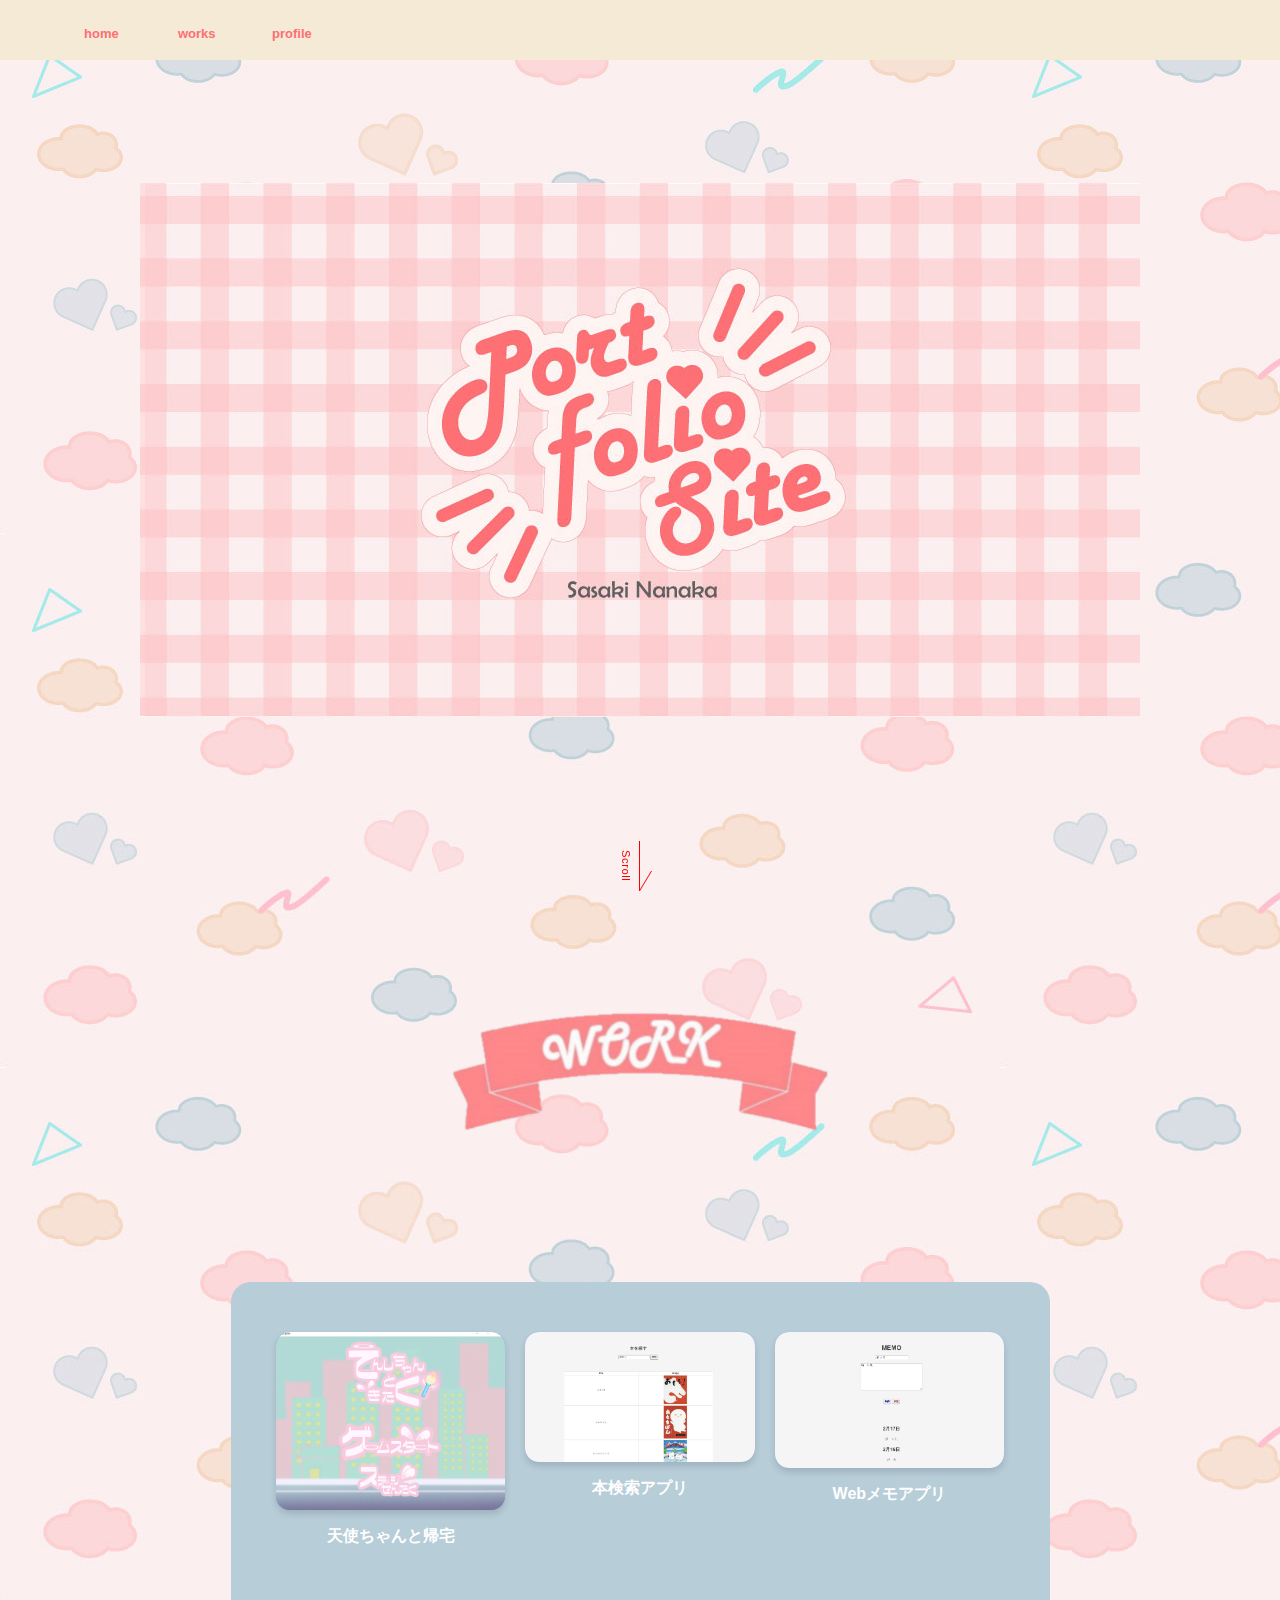
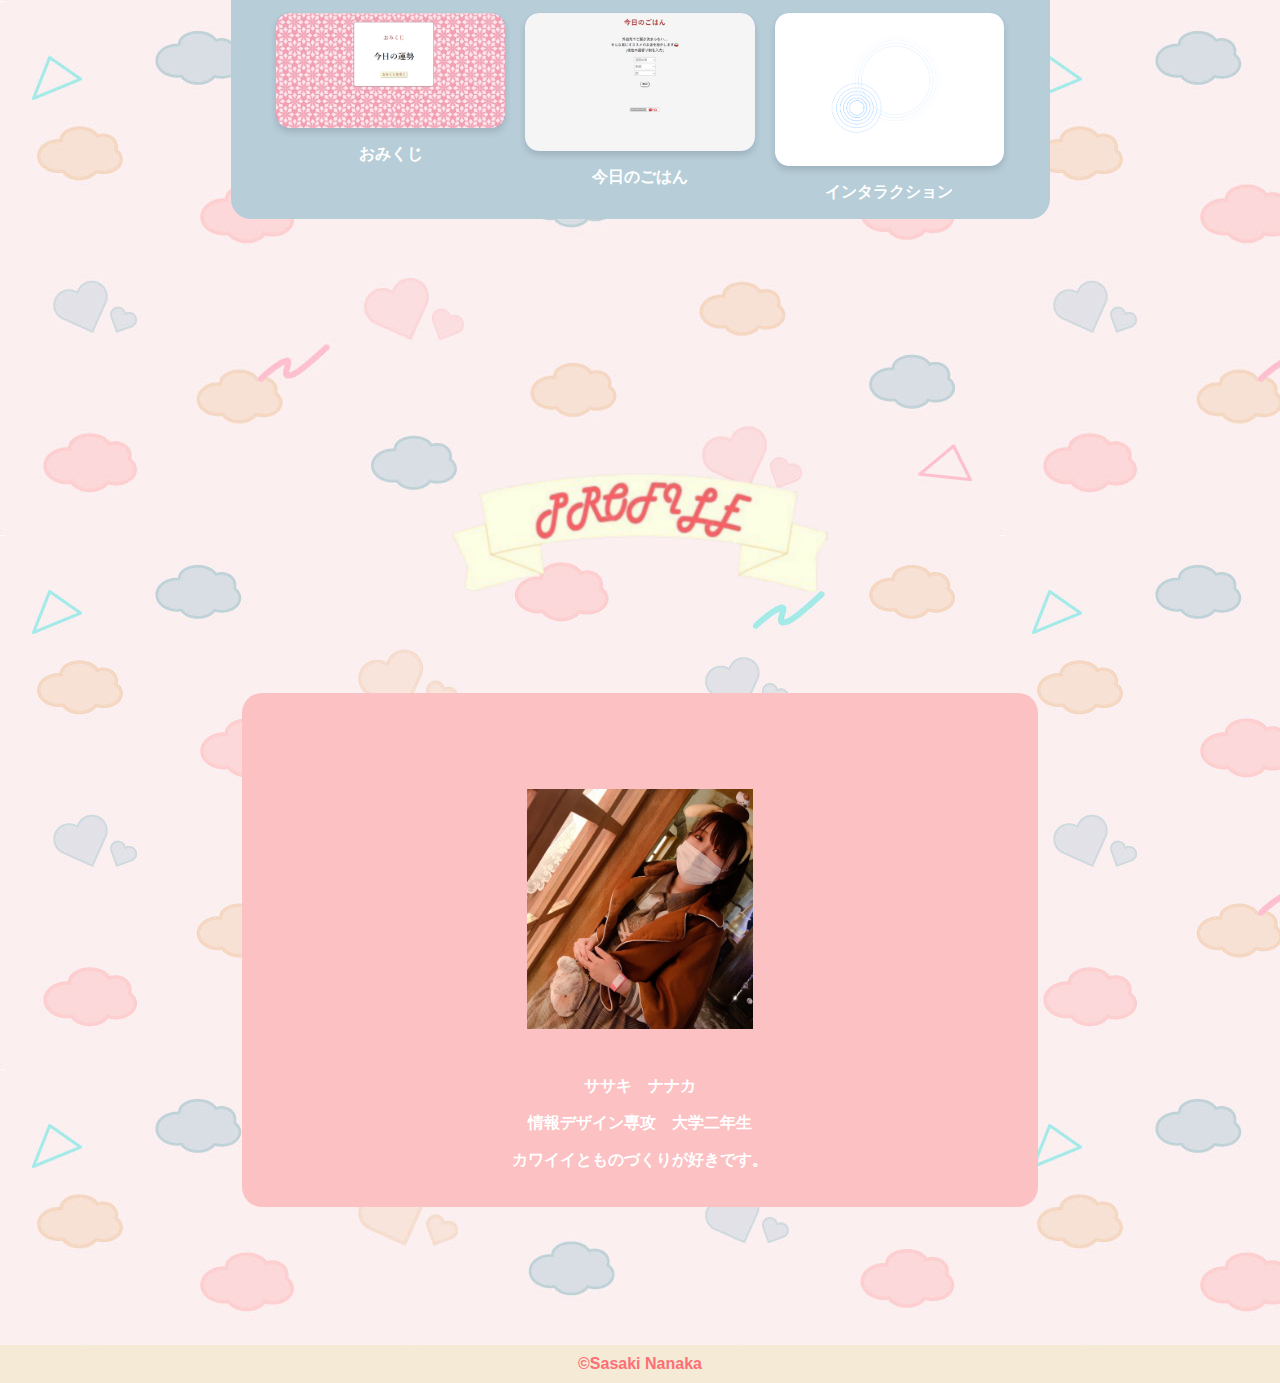
<file: index.html>
<!DOCTYPE html>
<html>

<head>
    <meta charset="UTF-8">
    <link href="style.css" rel="stylesheet"></a>
    <title>my portforio site</title>
    <meta name="viewport" content="width=device-width, initial-scale=1.0">
</head>

<body>


    <header id="site-header">
        <nav class="navtext-container">
            <ul id="g-navi">
                <li><a href="#hwrapper">home</a></li>
                <li><a href="#works">works</a></li>
                <li><a href="#profile">profile</a></li>
            </ul>
        </nav>
        </nav>
    </header>



    <div id="hwrapper">
        <img src="img/home_.jpg" alt="" id="home_pic">
        <div class="scrolldown4"><span>Scroll</span></div>
    </div>

    </div>

    </section>

    <div id="page_top"><a href="#"></a></div>

    <section class="container">

        <section id="work">
            <div id="work_title">
                <img src="img/work4.png" alt="title" id="work_title_pic">
            </div>
            <div id="works">
                <article>
                    <div class="content">
                        <a href="content01.html"><img src="img/tensi1.png" alt="" class="content-img"></a>
                    </div>

                    <p>天使ちゃんと帰宅</p>
                </article>
                <article>
                    <div class="content">
                        <a href="content02.html"><img src="img/スクリーンショット (77).png" alt="" class="content-img"></a>
                    </div>

                    <p>本検索アプリ</p>
                </article>
                <article>
                    <div class="content">
                        <a href="content03.html"><img src="img/スクリーンショット (83).png" alt="" class="content-img"></a>
                    </div>

                    <p>Webメモアプリ</p>
                </article>
                <article>
                    <div class="content">
                        <a href="content04.html"><img src="img/スクリーンショット (79).png" alt="" class="content-img"></a>
                    </div>

                    <p>おみくじ</p>
                </article>
                <article>
                    <div class="content">
                        <a href="content05.html"><img src="img/スクリーンショット (81).png" alt="" class="content-img"></a>
                    </div>

                    <p>今日のごはん</p>
                </article>
                <article>
                    <div class="content">
                        <a href="content06.html"><img src="img/スクリーンショット (87).png" alt="" class="content-img"></a>
                    </div>

                    <p>インタラクション</p>
                </article>

            </div>
            </div>

        </section>

        <section id="profile">
            <div id="prof_title">
                <img src="img/prof3.png" alt="title" id="prof_title_pic">
            </div>
            <div class="prof-content">
                <div id="prof_pic_box">
                    <img src="img/prof.jpg" id="prof_pic">
                </div>

                <div id="prof_detail">
                    <p class="name">ササキ　ナナカ</p>
                    <p id="belong">情報デザイン専攻　大学二年生</p>
                    <p class="coment">カワイイとものづくりが好きです。
                    </p>
                </div>
        </section>




    </section>

    <div class="fwrapper">

        <div id="copy">©Sasaki Nanaka</div>

    </div>

    <script src="https://code.jquery.com/jquery-3.4.1.min.js"
        integrity="sha256-CSXorXvZcTkaix6Yvo6HppcZGetbYMGWSFlBw8HfCJo=" crossorigin="anonymous"></script>

    <script>
        var beforePos = 0;//スクロールの値

        function ScrollAnime() {
            var elemTop = $('#work').offset().top;
            var scroll = $(window).scrollTop();
            //ヘッダーの出し入れをする
            if (scroll == beforePos) {
                //IE11対策で処理を入れない
            } else if (elemTop > scroll || 0 > scroll - beforePos) {
                //ヘッダーが上から出現する
                $('#site-header').removeClass('UpMove');
                $('#site-header').addClass('DownMove');
            } else {
                //ヘッダーが上に消える
                $('#site-header').removeClass('DownMove');
                $('#site-header').addClass('UpMove');
            }

            beforePos = scroll;
        }

        $(window).scroll(function () {
            ScrollAnime();//スクロール途中でヘッダーが消え、上にスクロールすると復活する関数を呼ぶ
        });

        // ページが読み込まれたらすぐに動かしたい場合の記述
        $(window).on('load', function () {
            ScrollAnime();//スクロール途中でヘッダーが消え、上にスクロールすると復活する関数を呼ぶ
        });


        var headerH = $("#site-header").outerHeight(true);//headerの高さを取得    
        $('#g-navi li a').click(function () {
            var elmHash = $(this).attr('href');
            var pos = $(elmHash).offset().top - headerH;//header分の高さを引いた高さまでスクロール
            $('body,html').animate({ scrollTop: pos }, 1000);
            return false;
        });

    </script>

</body>

</html>
</file>
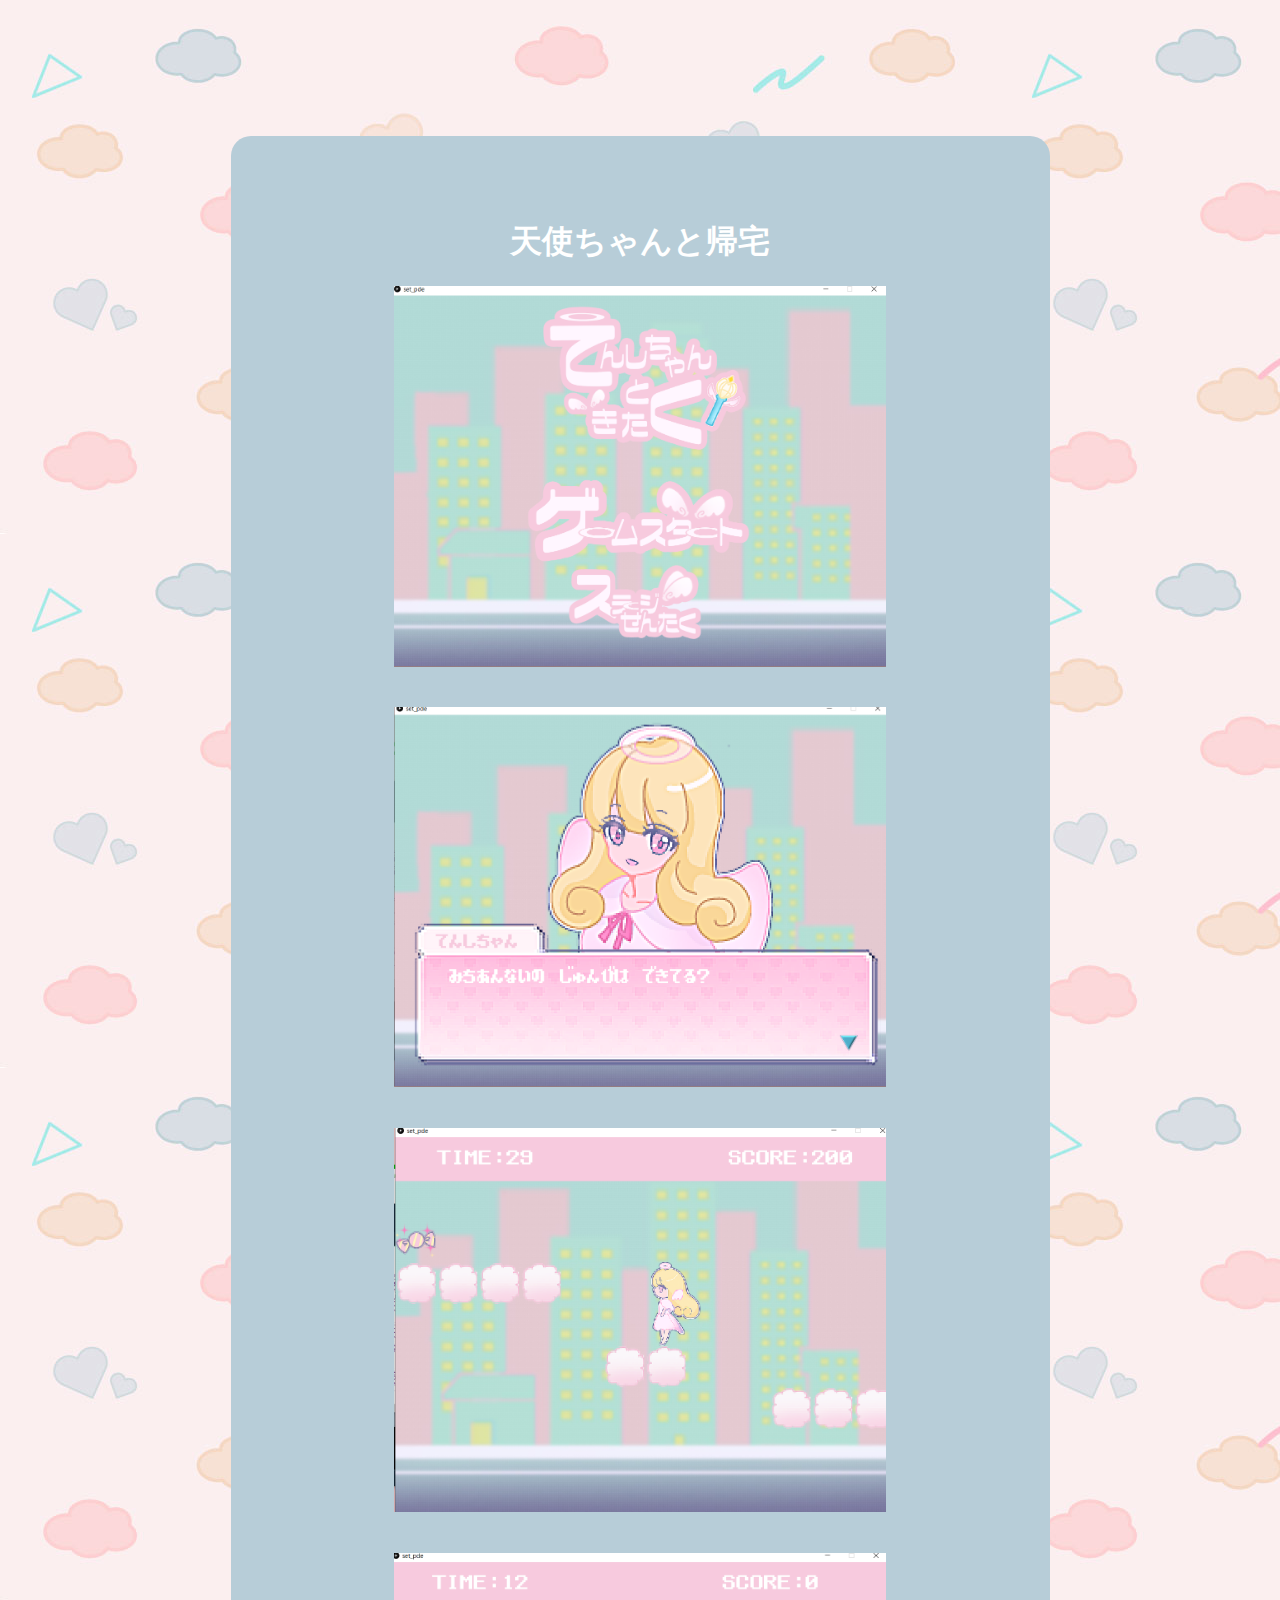
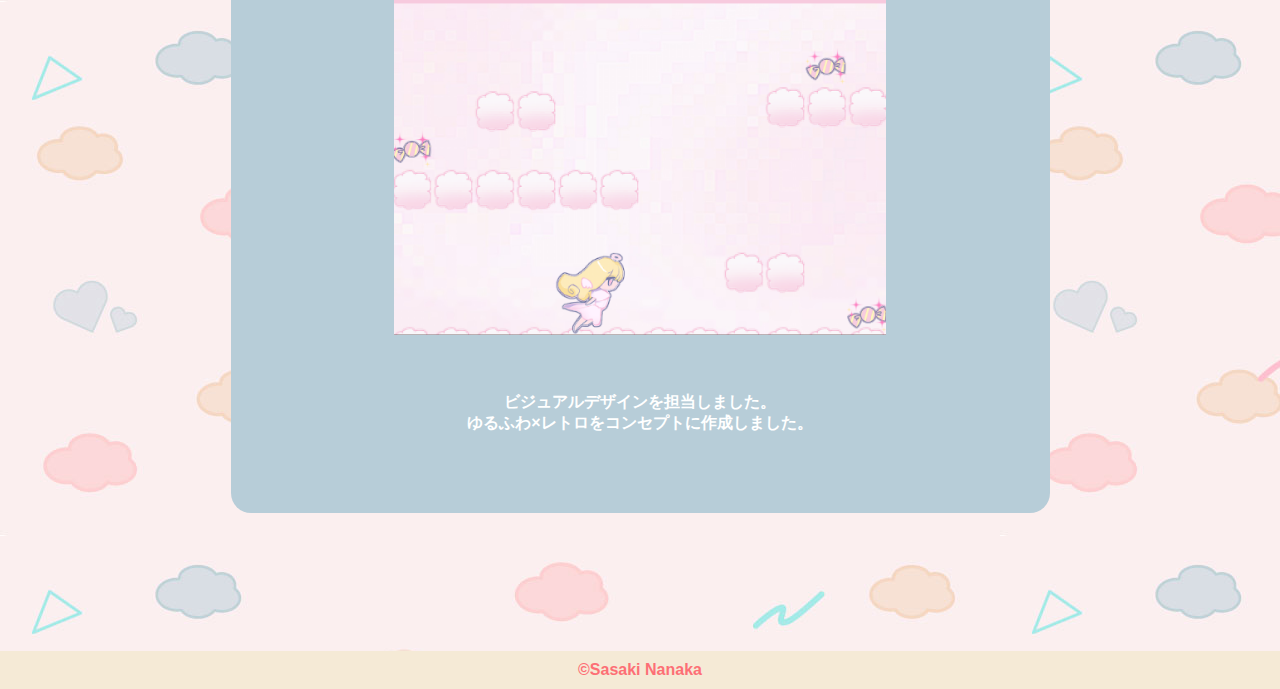
<file: content01.html>
<!DOCTYPE html>
<html>

<head>
    <meta charset="UTF-8">
    <link href="style.css" rel="stylesheet"></a>
    <title>my portforio site</title>
    <meta name="viewport" content="width=device-width, initial-scale=1.0">
</head>

<body>


    <section class="container">

        <section id="work">
            <div id="content_">
                <h1>天使ちゃんと帰宅</h1>
                <img src="img/tensi1.png" alt="" id="content_pic">
                <img src="img/tensi2.png" alt="" id="content_pic">
                <img src="img/tensi3.png" alt="" id="content_pic">
                <img src="img/スクリーンショット (76).png" alt="" id="content_pic">
                <div id="content_ex">
                    <p>ビジュアルデザインを担当しました。<br>
                        ゆるふわ×レトロをコンセプトに作成しました。
                    </p>
                </div>
            </div>
        </section>




    </section>

    <div class="fwrapper">

        <div id="copy">©Sasaki Nanaka</div>

    </div>



</body>

</html>
</file>
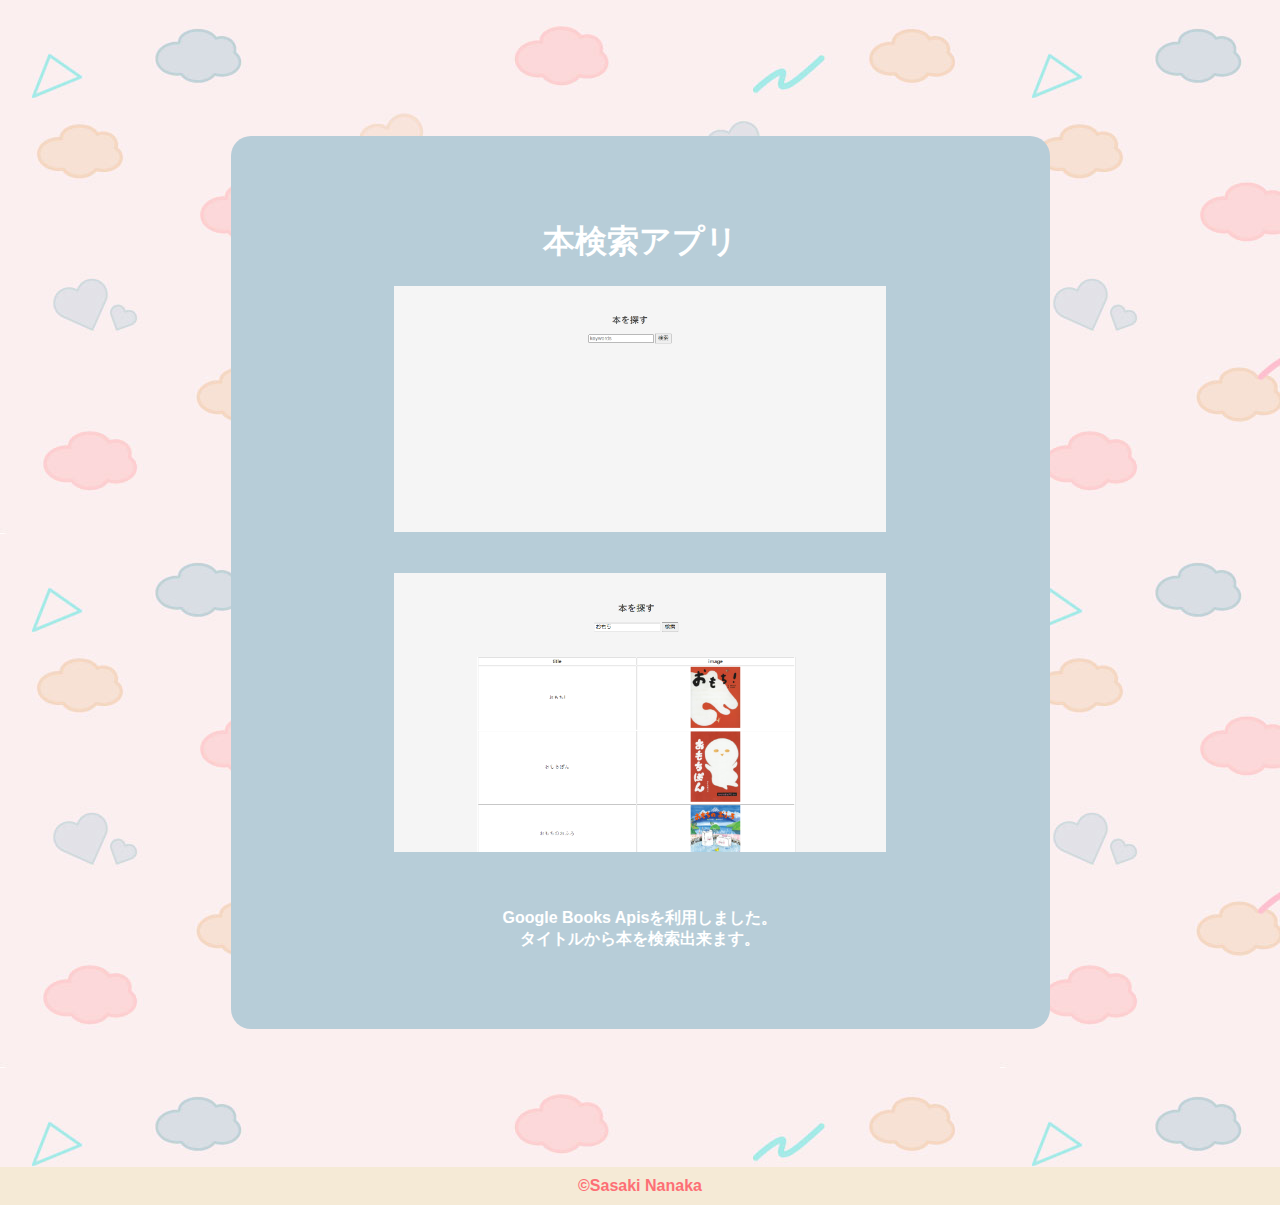
<file: content02.html>
<!DOCTYPE html>
<html>

<head>
    <meta charset="UTF-8">
    <link href="style.css" rel="stylesheet"></a>
    <title>my portforio site</title>
    <meta name="viewport" content="width=device-width, initial-scale=1.0">
</head>

<body>


    <section class="container">

        <section id="work">
            <div id="content_">
                <h1>本検索アプリ</h1>
                <img src="img/スクリーンショット (78).png" alt="" id="content_pic">
                <img src="img/スクリーンショット (77).png" alt="" id="content_pic">
                <div id="content_ex">
                    <p>Google Books Apisを利用しました。<br>
                        タイトルから本を検索出来ます。</p>
                </div>
            </div>
        </section>




    </section>

    <div class="fwrapper">

        <div id="copy">©Sasaki Nanaka</div>

    </div>



</body>

</html>
</file>
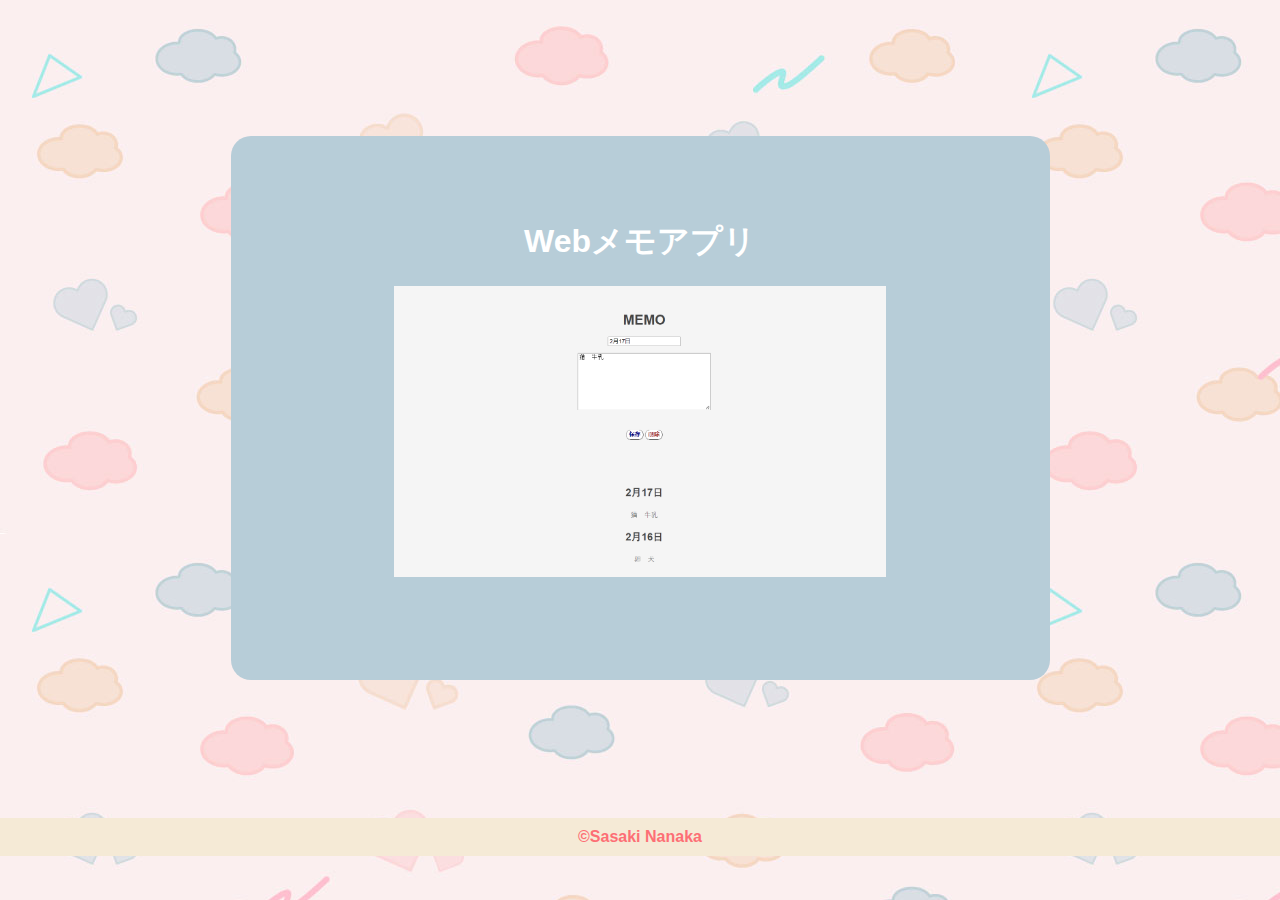
<file: content03.html>
<!DOCTYPE html>
<html>

<head>
    <meta charset="UTF-8">
    <link href="style.css" rel="stylesheet"></a>
    <title>my portforio site</title>
    <meta name="viewport" content="width=device-width, initial-scale=1.0">
</head>

<body>


    <section class="container">

        <section id="work">
            <div id="content_">
                <h1>Webメモアプリ</h1>
                <img src="img/スクリーンショット (83).png" alt="" id="content_pic">
                <div id="content_ex">


                </div>
            </div>
        </section>




    </section>

    <div class="fwrapper">

        <div id="copy">©Sasaki Nanaka</div>

    </div>



</body>

</html>
</file>
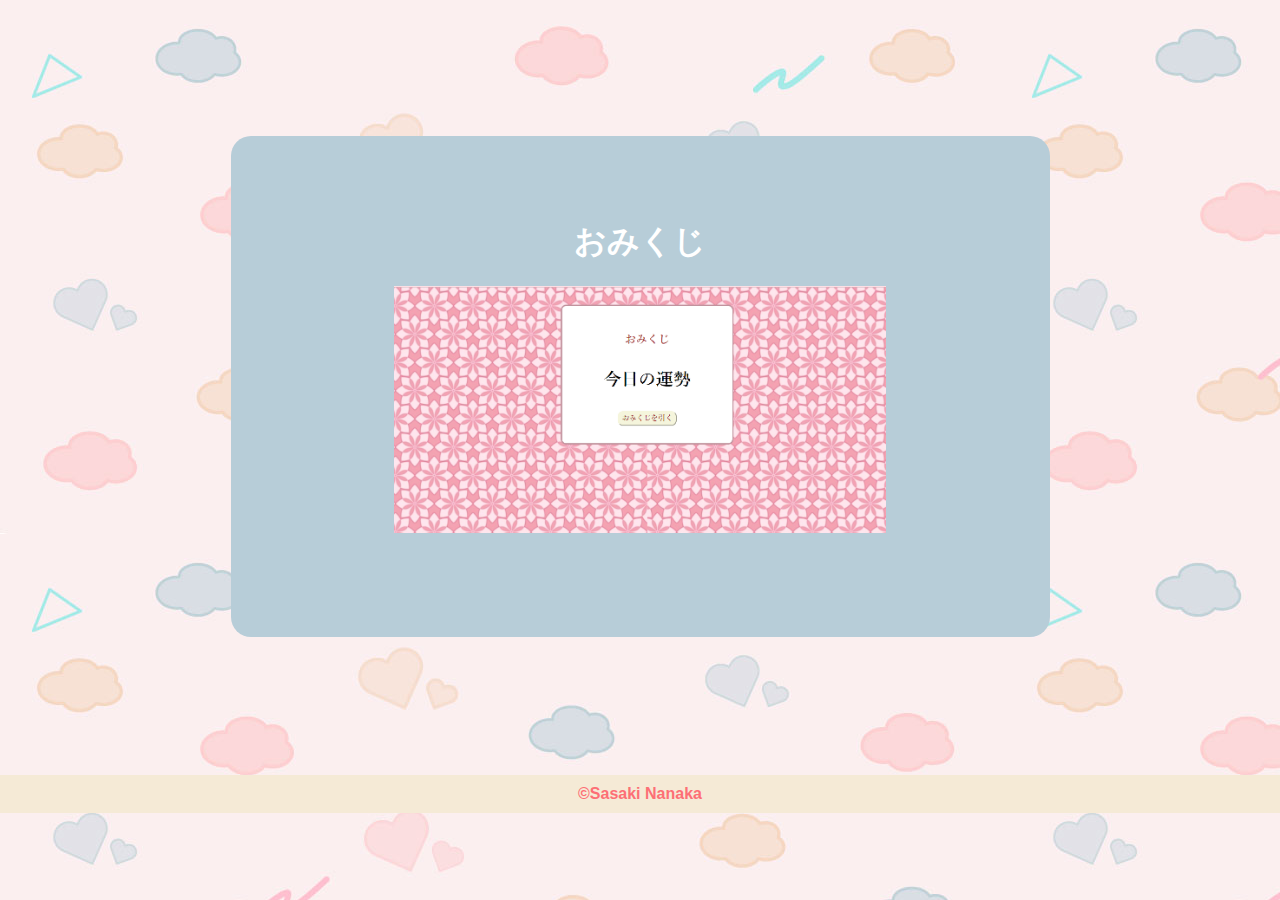
<file: content04.html>
<!DOCTYPE html>
<html>

<head>
    <meta charset="UTF-8">
    <link href="style.css" rel="stylesheet"></a>
    <title>my portforio site</title>
    <meta name="viewport" content="width=device-width, initial-scale=1.0">
</head>

<body>


    <section class="container">

        <section id="work">
            <div id="content_">
                <h1>おみくじ</h1>
                <img src="img/スクリーンショット (79).png" alt="" id="content_pic">
                <div id="content_ex">


                </div>
            </div>
        </section>




    </section>

    <div class="fwrapper">

        <div id="copy">©Sasaki Nanaka</div>

    </div>



</body>

</html>
</file>
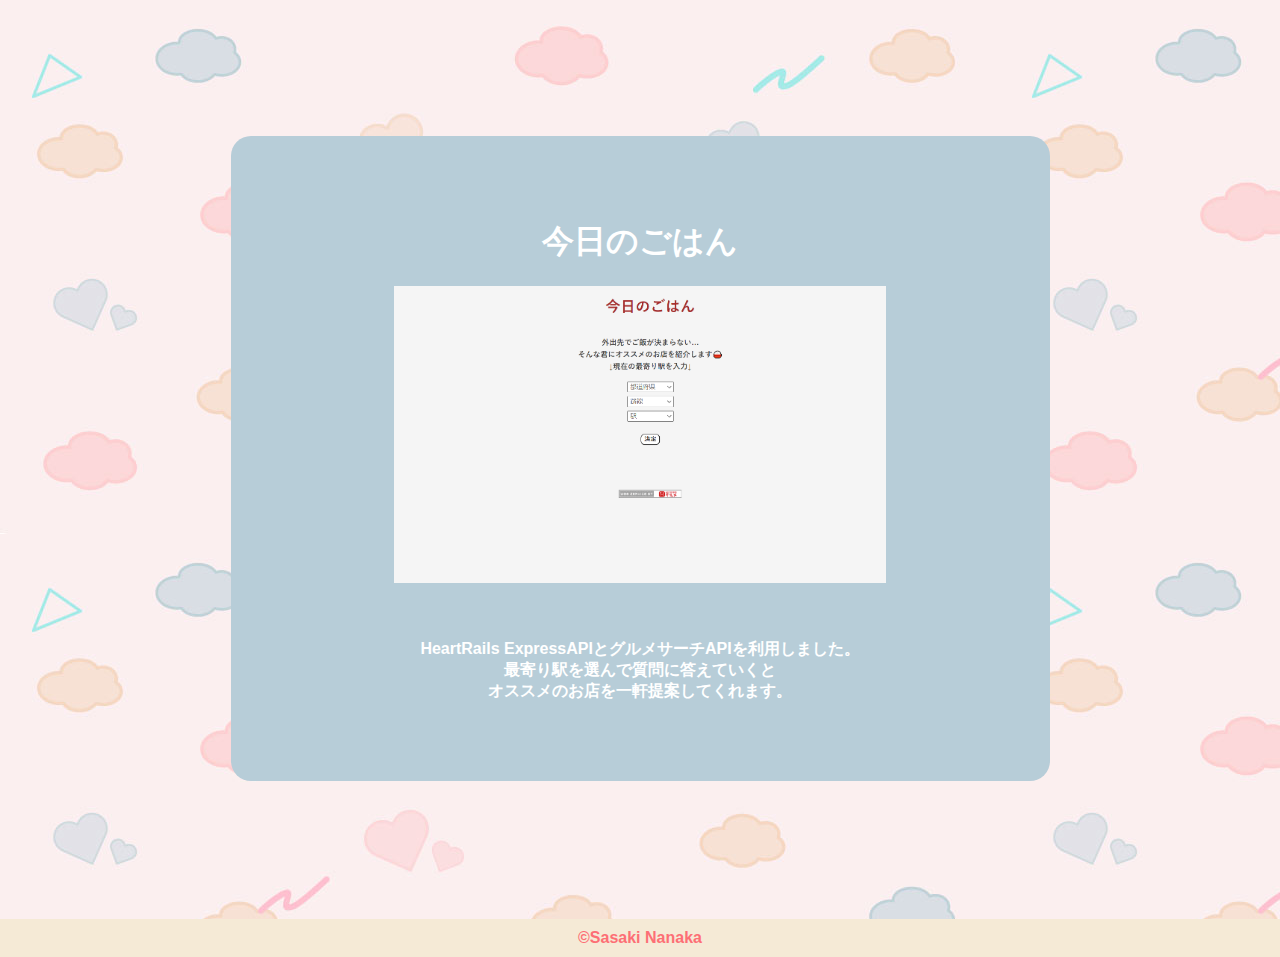
<file: content05.html>
<!DOCTYPE html>
<html>

<head>
    <meta charset="UTF-8">
    <link href="style.css" rel="stylesheet"></a>
    <title>my portforio site</title>
    <meta name="viewport" content="width=device-width, initial-scale=1.0">
</head>

<body>


    <section class="container">

        <section id="work">
            <div id="content_">
                <h1>今日のごはん</h1>
                <img src="img/スクリーンショット (81).png" alt="" id="content_pic">
                <div id="content_ex">
                    <p>HeartRails ExpressAPIとグルメサーチAPIを利用しました。<br>
                        最寄り駅を選んで質問に答えていくと<br>
                        オススメのお店を一軒提案してくれます。</p>

                </div>
            </div>
        </section>




    </section>

    <div class="fwrapper">

        <div id="copy">©Sasaki Nanaka</div>

    </div>



</body>

</html>
</file>
<file: style.css>
body {
  background-image: url("img/back.jpg");
  margin: 0px;
  -webkit-text-size-adjust: 100%;
  font-family: Avenir, "Open Sans", "Helvetica Neue", Helvetica, Arial, Verdana, Roboto, "游ゴシック", "Yu Gothic", "游ゴシック体", "YuGothic", "ヒラギノ角ゴ Pro W3", "Hiragino Kaku Gothic Pro", "Meiryo UI", "メイリオ", Meiryo, "ＭＳ Ｐゴシック", "MS PGothic", sans-serif;
}

header {
  background-color: red;
}

#site-header {
  background-color: #F5EAD6;
  background: var(--background-navbar);
  position: fixed;
  width: 100%;
}

#site-header.UpMove {
  animation: UpAnime 0.5s forwards;
}

@keyframes UpAnime {
  from {
    opacity: 1;
    transform: translateY(0);
  }

  to {
    opacity: 0;
    transform: translateY(-100px);
  }
}

#site-header.DownMove {
  animation: DownAnime 0.5s forwards;
}

@keyframes DownAnime {
  from {
    opacity: 0;
    transform: translateY(-100px);
  }

  to {
    opacity: 1;
    transform: translateY(0);
  }
}


/* Navbar Container */
.navtext-container {
  width: 100%;
  height: 60px;
  position: absolute;
  background-color: #F5EAD6;

  text-decoration: none;
}

.navtext-container ul {
  width: 370px;
  list-style: none;
  padding-top: 10px;
  display: flex;
  justify-content: center;
}

.navtext-container ul li {
  position: relative;
  float: left;
  width: 20%;
  font-weight: bold;
  padding-right: 20px;
}

.navtext-container a {
  display: block;
  text-decoration: none;
  color: #FD6F75;
  font-size: 13px;
}

.navtext-container :hover {
  color: brown;
}



#hwrapper {

  width: 100vw;
  height: 100vh;
  margin: auto;
  width: 100vw;
  height: 100vh;
  max-height: 100%;
  top: 70px;
  display: flex;
  justify-content: center;
  align-items: center;
  text-align: center;
}

.scrolldown4 {
  position: absolute;
  bottom: 1%;
  right: 50%;
  animation: arrowmove 1s ease-in-out infinite;
}

@keyframes arrowmove {
  0% {
    bottom: 1%;
  }

  50% {
    bottom: 3%;
  }

  100% {
    bottom: 1%;
  }
}

.scrolldown4 span {
  /*描画位置*/
  position: absolute;
  left: -20px;
  bottom: 10px;
  /*テキストの形状*/
  color: red;
  font-size: 0.7rem;
  letter-spacing: 0.05em;
  /*縦書き設定*/
  -ms-writing-mode: tb-rl;
  -webkit-writing-mode: vertical-rl;
  writing-mode: vertical-rl;
}

.scrolldown4:before {
  content: "";
  /*描画位置*/
  position: absolute;
  bottom: 0;
  right: -6px;
  /*矢印の形状*/
  width: 1px;
  height: 20px;
  background: red;
  transform: skewX(-31deg);
}

.scrolldown4:after {
  content: "";
  /*描画位置*/
  position: absolute;
  bottom: 0;
  right: 0;
  /*矢印の形状*/
  width: 1px;
  height: 50px;
  background: red;
}

.container {
  margin: auto;
  padding: 10px;
}

#work {
  color: white;
  font-weight: bold;
  text-align: center;
}

#work_title_pic {
  width: 30%;
  margin: auto;
  display: block;
  margin-top: 8%;
}

#works {

  background-color: #B7CDD8;
  display: -webkit-box;
  display: -ms-flexbox;
  display: flex;
  -webkit-box-pack: center;
  -ms-flex-pack: center;
  justify-content: center;
  -ms-flex-wrap: wrap;
  flex-wrap: wrap;
  width: 65%;
  margin: auto;
  margin-bottom: 10%;
  margin-top: 12%;
  border-radius: 20px;
}

#content_ {
  background-color: #B7CDD8;
  width: 65%;
  margin: auto;
  margin-top: 10%;
  border-radius: 20px;
  padding-top: 5%;
  padding-bottom: 5%;
}

#content_pic {
  width: 60%;
  margin-bottom: 5%;
}

img {
  vertical-align: bottom;
}

article {
  margin-top: 50px;
  margin-left: 10px;
  margin-right: 10px;
  max-width: 28%;
}

article img {
  width: 100%;
  border-radius: 14px;
  box-shadow: 0 4px 6px rgba(34, 43, 51, .16);
}


.content {
  background-color: cornflowerblue;
  color: crimson;
  border-radius: 14px;
}


#pro {
  color: white;
  text-align: center;
  padding: 10px;
  margin-bottom: 20px;
}

#prof_title_pic {
  width: 30%;
  display: block;
  margin: auto;
  padding-top: 10%;
  padding-bottom: 8%;
}


.prof-content {
  width: 60%;
  padding: 20px;
  margin: auto;
  background-color: #FCC1C3;
  color: white;
  font-weight: bold;
  border-radius: 20px;

}


#prof_pic {
  padding-top: 10%;
  width: 30%;
  display: block;
  margin: auto;
  padding-bottom: 4%;
}

#prof_detail {

  text-align: center;
}

.fwrapper {
  margin-top: 10%;
}


#copy {
  width: 100vw;
  background-color: #F5EAD6;
  text-align: center;
  padding-top: 10px;
  padding-bottom: 10px;
  color: #FD6F75;
  font-weight: bold;
}
</file>
